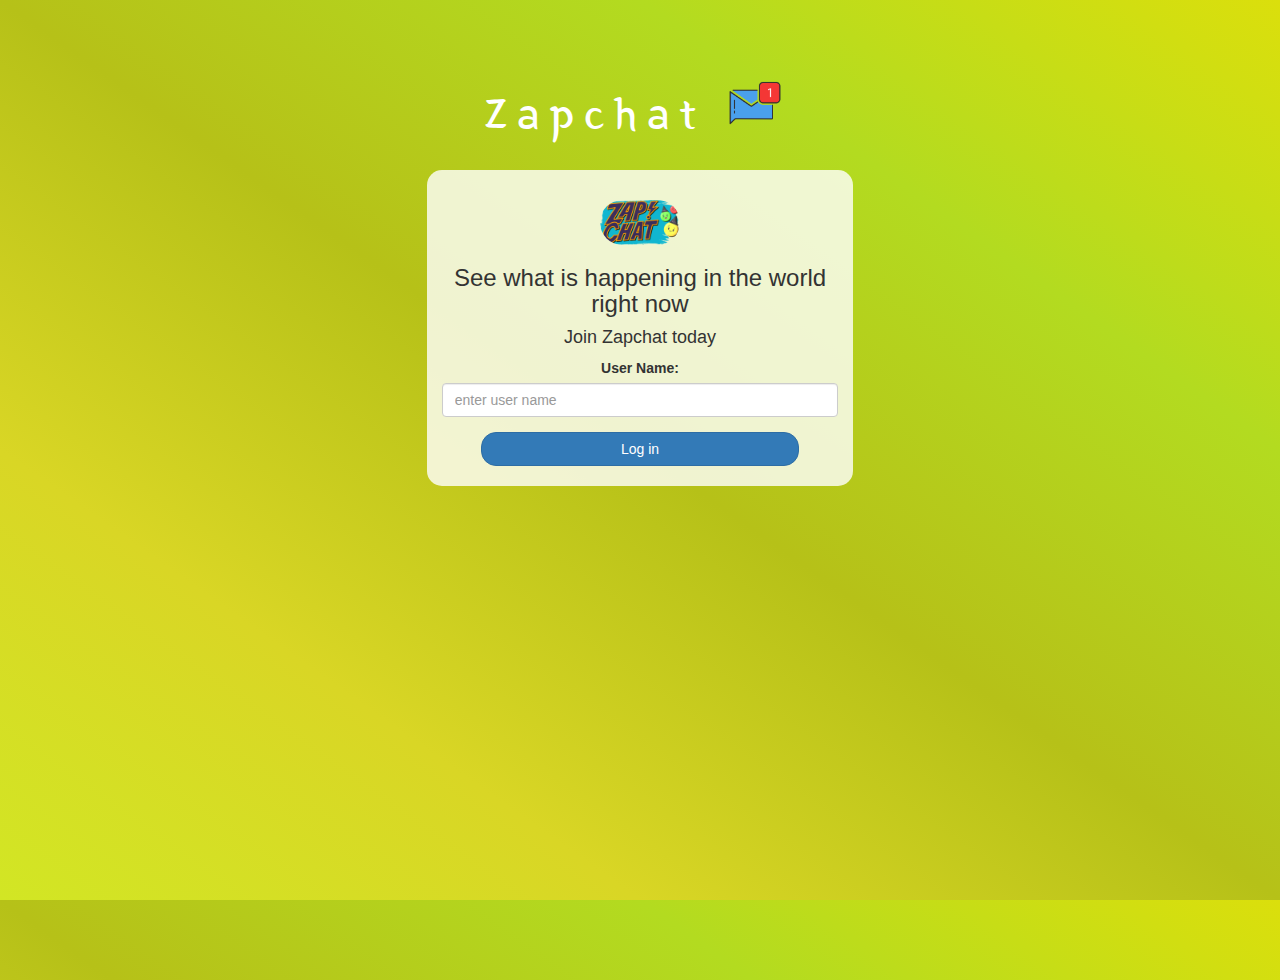
<file: index.html>
<!DOCTYPE html>
<html>
<head>
	<title>Zapchat</title>
<link href="https://fonts.googleapis.com/css?family=Yeon+Sung&display=swap" rel="stylesheet"><meta name="viewport" content="width=device-width, initial-scale=1">

<link rel="stylesheet" href="https://maxcdn.bootstrapcdn.com/bootstrap/3.4.0/css/bootstrap.min.css">
<script src="https://ajax.googleapis.com/ajax/libs/jquery/3.4.1/jquery.min.js"></script>
<script src="https://maxcdn.bootstrapcdn.com/bootstrap/3.4.0/js/bootstrap.min.js"></script>

<link rel="stylesheet" type="text/css" href="style.css">
<script src="zapchat.js"></script>
</head>
<body>
<center>
	<h1 class="header">	
		Zapchat	<sup>
	<img src="m2.png">
	</sup>
</h1>
	<div class="col-lg-4 col-md-6 col-sm-6 col-xs-11 login_div">
	<img src="Zapchat_Large_Logo_V3.png" class="logo">
		<h3 >See what is happening in the world right now</h3>
		<h4 >Join Zapchat today</h4>
		<div class="form-group">
		  <label >User Name:</label>

		  <input type="text" id="user_name" class="form-control" placeholder="enter user name"></input>

		</div>
		<button id="login_button" class="btn btn-primary" onclick="addUser()">Log in</button>
		<br><br>
	</div>
</center>
</body>
</html>
</file>
<file: style.css>
html, body
{
  height: 100%;
  margin: 0;
}

body
{
background-image: linear-gradient(to right top, #d2e624, #d9d625, #b6c118, #b3db20, #dbdf0c);
}

.header
{
	color: white;font-family: 'Yeon Sung';font-size: 45px;letter-spacing: 10px;margin-top: 80px;
}
.header img
{
	width: 80px;margin-left: -15px;
}

.login_div
{
	background: rgba(255,255,255,0.8);float: none;border-radius: 15px;
}

.logo
{
	width: 80px;margin-top: 30px;border-radius: 40px;
}

#login_button
{
	width: 80%;border-radius: 15px;
}

.room_name
{
	cursor: pointer;
	font-size: 20px;
}


#logout
{
	font-size: 20px; float: right;
}


#output
{
	padding: 10px; width:80%;background: rgba(255,255,255,0.8);border-radius: 15px;
}

.input_div_room_page
{
	width: 80%;
}

.input_div label
{
	color: white;font-size: 20px;
}


.input_div_message_page
{
	position: fixed;bottom: 0px;width: 100%;background: rgba(128, 247, 17, 0.8);
}
.input_div_message_page label
{
	color: black;
}
.input_div_message_page #msg
{
	width: 80%;
}
.input_div_message_page button
{
	margin-top: 15px;
	width: 50%; 
}
.color_white
{
	color: crimson;
}

.user_tick
{
	width:20px;
}
.message_h4
{
	padding-left:5px;color:rgb(157, 219, 13);
}
</file>
